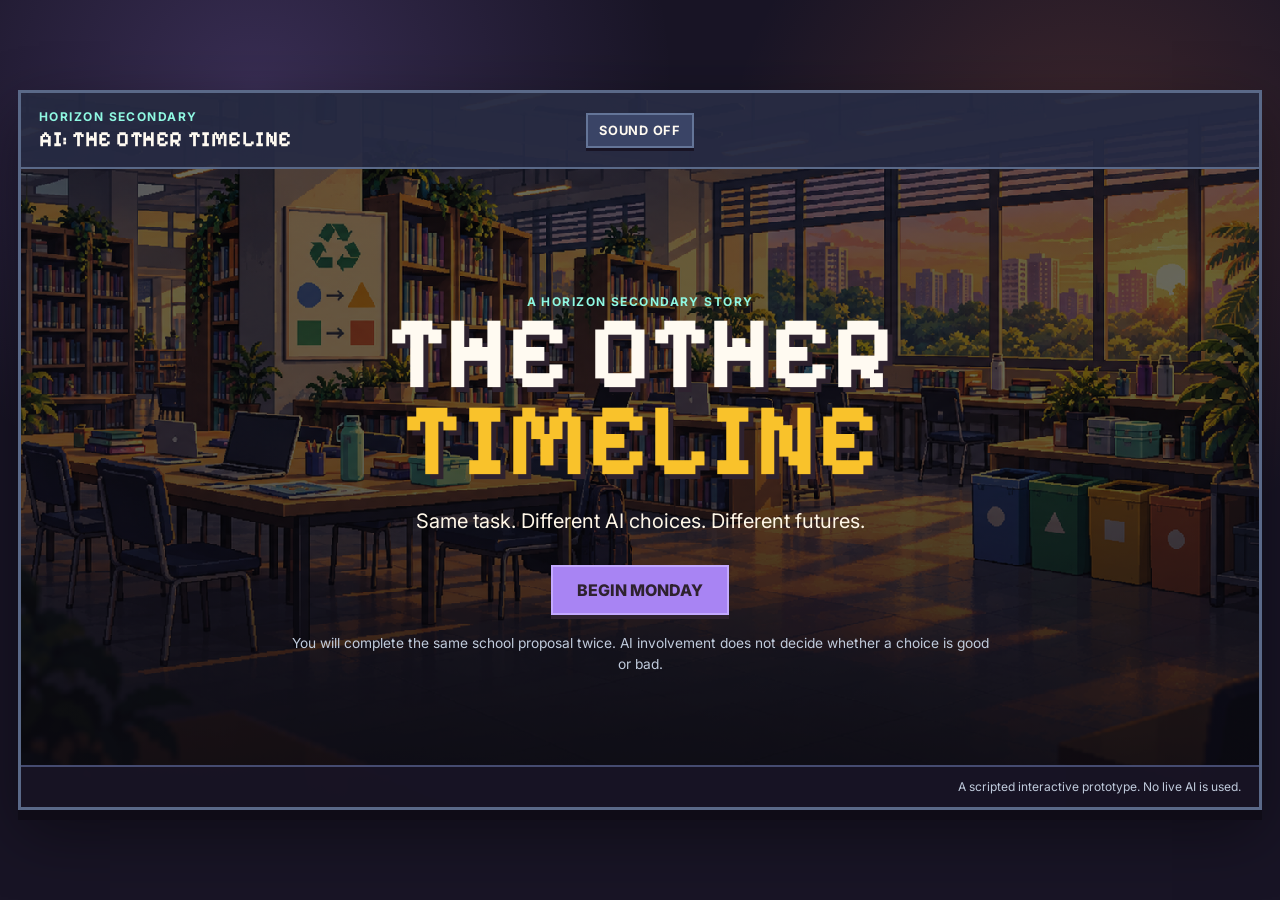
<file: index.html>
<!doctype html>
<html lang="en">
<head>
  <meta charset="utf-8">
  <meta name="viewport" content="width=device-width, initial-scale=1">
  <meta name="theme-color" content="#262b44">
  <meta name="description" content="AI: The Other Timeline — an interactive narrative game about how students use AI while completing the same school project.">
  <title>AI: The Other Timeline</title>
  <link rel="icon" href="favicon.svg" type="image/svg+xml">
  <link rel="preconnect" href="https://fonts.googleapis.com">
  <link rel="preconnect" href="https://fonts.gstatic.com" crossorigin>
  <link href="https://fonts.googleapis.com/css2?family=Inter:wght@400;500;600;700&family=Pixelify+Sans:wght@500;600;700&family=VT323&display=swap" rel="stylesheet">
  <link rel="stylesheet" href="styles.css">
</head>
<body>
  <main id="game" class="game-shell scene-title">
    <section class="game-stage" aria-live="polite">
      <div class="scene-art" aria-hidden="true"></div>
      <header class="topbar">
        <div class="brand-block">
          <span class="eyebrow">HORIZON SECONDARY</span>
          <strong>AI: THE OTHER TIMELINE</strong>
        </div>
        <div class="status-strip" id="statusStrip" hidden>
          <span id="timelineStatus">TIMELINE A</span>
          <span id="dayStatus">MONDAY</span>
          <span id="timeStatus">3:30 PM</span>
        </div>
        <div class="top-actions">
          <button class="icon-button" id="notesButton" type="button" aria-label="Open My Notes" hidden>NOTES</button>
          <button class="icon-button" id="soundButton" type="button" aria-label="Toggle sound" aria-pressed="false">SOUND OFF</button>
        </div>
      </header>

      <section id="screen" class="screen"></section>

      <footer class="stage-footer">
        <div class="progress-dots" id="progressDots" aria-label="Story progress"></div>
        <p id="sourceLabel">A scripted interactive prototype. No live AI is used.</p>
      </footer>
    </section>
  </main>

  <dialog id="notesDialog" class="notes-dialog">
    <div class="dialog-head">
      <div>
        <span class="eyebrow">JAMIE'S JOURNAL</span>
        <h2>My Notes</h2>
      </div>
      <button id="closeNotes" class="icon-button" type="button">CLOSE</button>
    </div>
    <div id="notesContent" class="notes-list"></div>
  </dialog>

  <script src="content.js"></script>
  <script src="game.js"></script>
</body>
</html>
</file>
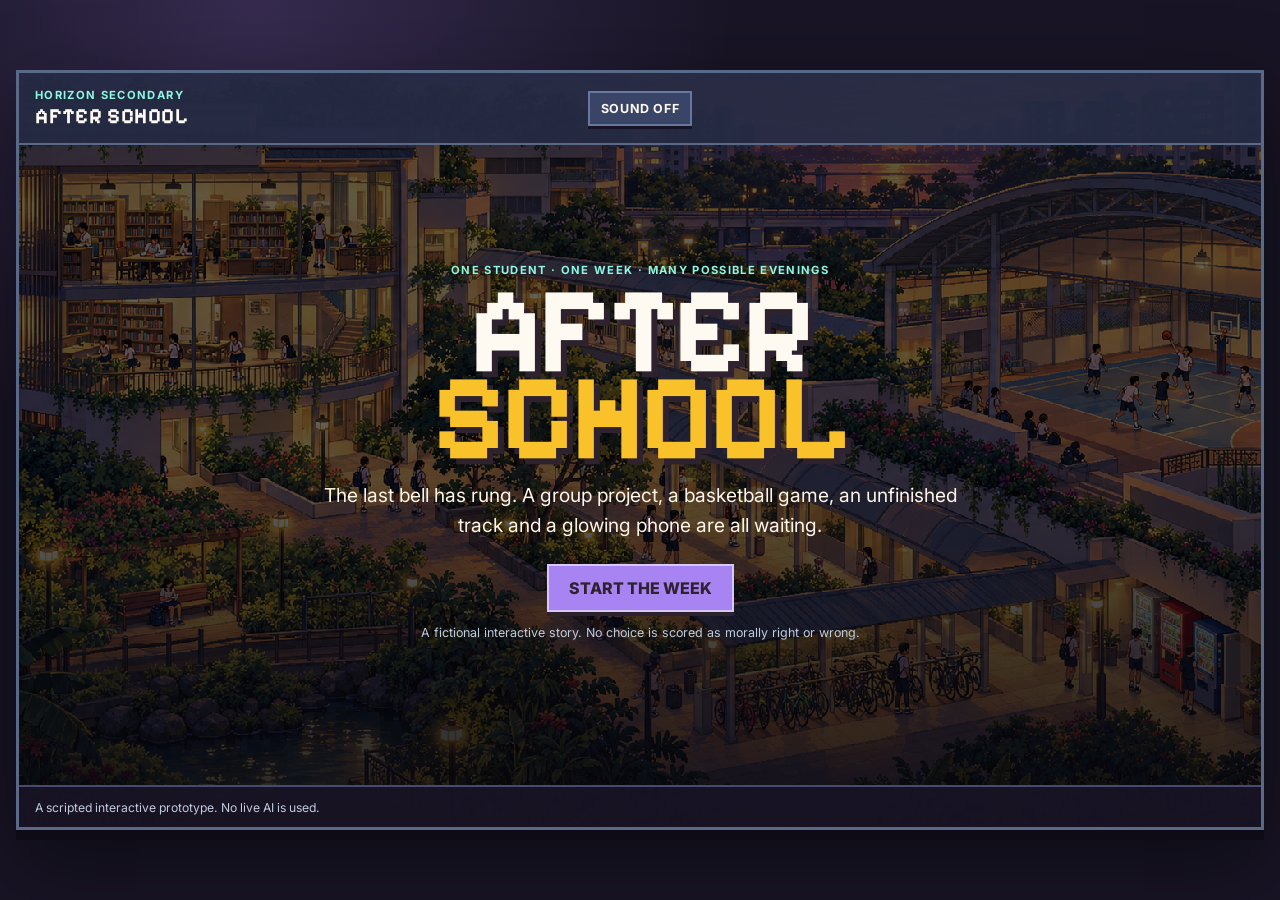
<file: after-school/index.html>
<!doctype html>
<html lang="en">
<head>
  <meta charset="utf-8">
  <meta name="viewport" content="width=device-width, initial-scale=1">
  <meta name="theme-color" content="#262b44">
  <meta name="description" content="AFTER SCHOOL — a cozy interactive story about one student, one afternoon, and the choices that fill it.">
  <title>AFTER SCHOOL</title>
  <link rel="preconnect" href="https://fonts.googleapis.com">
  <link rel="preconnect" href="https://fonts.gstatic.com" crossorigin>
  <link href="https://fonts.googleapis.com/css2?family=Inter:wght@400;500;600;700&family=Pixelify+Sans:wght@500;600;700&family=VT323&display=swap" rel="stylesheet">
  <link rel="stylesheet" href="styles.css">
</head>
<body>
  <main id="game" class="game-shell scene-title">
    <section class="game-stage" aria-live="polite">
      <div class="scene-art" aria-hidden="true"></div>

      <header class="topbar">
        <button class="brand" id="mapButton" type="button" aria-label="Return to campus map">
          <span class="micro">HORIZON SECONDARY</span>
          <strong>AFTER SCHOOL</strong>
        </button>

        <div class="time-block" id="timeBlock" hidden>
          <span>MONDAY</span>
          <strong id="clock">3:40 PM</strong>
        </div>

        <div class="top-actions">
          <button class="utility-button" id="journalButton" type="button" hidden>JOURNAL</button>
          <button class="utility-button" id="soundButton" type="button" aria-pressed="false">SOUND OFF</button>
        </div>
      </header>

      <section class="status-panel" id="statusPanel" hidden aria-label="Player status">
        <button class="status-toggle" id="statusToggle" type="button" aria-expanded="true" aria-controls="statusMetrics">
          <span>STATUS</span><b aria-hidden="true">−</b>
        </button>
        <div class="status-metrics" id="statusMetrics">
        <div class="status-item energy"><span>ENERGY</span><div><i id="energyBar"></i></div><b id="energyValue">80</b></div>
        <div class="status-item project"><span>PROJECT</span><div><i id="projectBar"></i></div><b id="projectValue">10</b></div>
        <div class="status-item connection"><span>CONNECTION</span><div><i id="connectionBar"></i></div><b id="connectionValue">50</b></div>
        <div class="status-item personal"><span>PERSONAL</span><div><i id="personalBar"></i></div><b id="personalValue">20</b></div>
        </div>
      </section>

      <section id="screen" class="screen"></section>

      <footer class="stage-footer">
        <p id="taskLine">A scripted interactive prototype. No live AI is used.</p>
        <div id="toast" class="toast" role="status" aria-live="polite"></div>
      </footer>
    </section>
  </main>

  <dialog id="journalDialog" class="journal-dialog">
    <div class="dialog-head">
      <div><span class="micro">THIS WEEK'S TRACE</span><h2>Journal</h2></div>
      <button class="utility-button" id="closeJournal" type="button">CLOSE</button>
    </div>
    <div id="journalContent" class="journal-content"></div>
  </dialog>

  <dialog id="phoneDialog" class="phone-dialog">
    <div class="phone-shell">
      <div class="phone-head"><span>MESSAGES</span><strong id="phoneClock">3:40</strong></div>
      <div id="phoneContent" class="phone-content"></div>
      <button class="phone-home" id="closePhone" type="button" aria-label="Close phone"></button>
    </div>
  </dialog>

  <script src="content.js"></script>
  <script src="game.js"></script>
</body>
</html>
</file>
<file: styles.css>
:root {
  --plum: #2e222f;
  --navy: #262b44;
  --slate: #3a4466;
  --cream: #ead4aa;
  --peach: #fdcbb0;
  --orange: #f57d4a;
  --gold: #f9c22b;
  --lavender: #a884f3;
  --mint: #8ff8e2;
  --blue: #4d9be6;
  --grey: #c0cbdc;
  --white: #fffaf1;
  font-family: "Inter", sans-serif;
  color: var(--white);
  background: var(--plum);
}

* { box-sizing: border-box; }
[hidden] { display: none !important; }
body { margin: 0; min-width: 320px; min-height: 100vh; background: #181425; }
button, input { font: inherit; }
button { cursor: pointer; }

.game-shell {
  min-height: 100vh;
  display: grid;
  place-items: center;
  padding: 18px;
  background:
    radial-gradient(circle at 20% 10%, rgba(168,132,243,.22), transparent 32%),
    radial-gradient(circle at 85% 20%, rgba(245,125,74,.18), transparent 28%),
    #181425;
}

.game-stage {
  position: relative;
  width: min(1280px, 100%);
  min-height: min(720px, calc(100vh - 36px));
  overflow: hidden;
  border: 3px solid #5a6988;
  box-shadow: 0 10px 0 #0f0c17, 0 24px 60px rgba(0,0,0,.4);
  background: linear-gradient(160deg, #536e8d 0%, #775474 45%, #302b48 100%);
}

.scene-art {
  position: absolute;
  inset: 0;
  background-image:
    linear-gradient(180deg, rgba(24,20,37,.08) 0%, rgba(24,20,37,.12) 48%, rgba(24,20,37,.82) 100%),
    var(--scene-image, none),
    linear-gradient(155deg, #8fd3ff 0%, #f57d4a 38%, #6b3e75 70%, #262b44 100%);
  background-size: cover;
  background-position: center;
  image-rendering: pixelated;
  transition: filter .35s ease, transform .7s ease;
}

.scene-title { --scene-image: url('assets/library.png'); }
.scene-title .scene-art { filter: saturate(.9) brightness(.45); transform: scale(1.02); }
.scene-library { --scene-image: url('assets/library.png'); }
.scene-home { --scene-image: url('assets/home.png'); }
.scene-classroom { --scene-image: url('assets/classroom.png'); }
.scene-dashboard { --scene-image: url('assets/classroom.png'); }
.scene-dashboard .scene-art { filter: blur(8px) brightness(.3); transform: scale(1.06); }

.topbar {
  position: relative;
  z-index: 2;
  display: grid;
  grid-template-columns: 1fr auto 1fr;
  align-items: center;
  gap: 18px;
  min-height: 76px;
  padding: 12px 18px;
  background: rgba(38,43,68,.92);
  border-bottom: 2px solid #5a6988;
}

.brand-block { display: grid; gap: 2px; }
.brand-block strong, h1, h2, h3, .pixel { font-family: "Pixelify Sans", sans-serif; }
.brand-block strong { font-size: clamp(1rem, 2vw, 1.35rem); letter-spacing: .025em; }
.eyebrow { font-size: .75rem; font-weight: 700; letter-spacing: .12em; color: var(--mint); }
.status-strip { display: flex; gap: 12px; align-items: center; font-family: "VT323", monospace; font-size: 1.45rem; }
.status-strip span { padding: 2px 10px; border-left: 2px solid rgba(255,255,255,.18); }
.top-actions { display: flex; justify-content: flex-end; gap: 8px; }
.icon-button { color: var(--white); background: #3a4466; border: 2px solid #647598; padding: 8px 11px; box-shadow: 0 3px 0 #181425; font-size: .8rem; font-weight: 700; letter-spacing: .06em; }
.icon-button:hover, .icon-button:focus-visible { background: #4d587a; transform: translateY(-1px); }

.screen {
  position: relative;
  z-index: 1;
  min-height: calc(min(720px, 100vh - 36px) - 118px);
  display: grid;
  align-content: end;
  padding: clamp(18px, 4vw, 46px);
}

.title-screen { align-self: center; max-width: 770px; margin: auto; text-align: center; padding: 36px; }
.title-screen h1 { margin: 0; font-size: clamp(3.1rem, 8vw, 6.6rem); line-height: .85; color: var(--white); text-shadow: 5px 5px 0 var(--plum); }
.title-screen h1 span { color: var(--gold); display: block; }
.title-screen .subtitle { margin: 22px auto 28px; max-width: 620px; font-size: clamp(1rem, 2vw, 1.25rem); color: #fff7e8; }
.title-screen .meta { margin-top: 18px; color: var(--grey); font-size: .86rem; }

.panel {
  width: min(880px, 100%);
  margin: 0 auto;
  background: rgba(38,43,68,.94);
  border: 3px solid #5a6988;
  box-shadow: 0 6px 0 rgba(24,20,37,.9);
  padding: clamp(18px, 3vw, 30px);
}

.dialogue-panel {
  display: grid;
  grid-template-columns: 132px 1fr;
  gap: 22px;
  width: min(1040px, 100%);
  margin: 0 auto;
  background: var(--cream);
  color: var(--plum);
  border: 3px solid #694f62;
  box-shadow: 0 6px 0 var(--plum);
  padding: clamp(18px, 3vw, 26px);
}
.portrait { aspect-ratio: 1; display: grid; place-items: center; background: var(--slate); color: var(--cream); border: 3px solid var(--plum); font-family: "Pixelify Sans"; font-size: 2.8rem; }
.speaker { display: inline-block; margin-bottom: 7px; font-family: "Pixelify Sans"; font-size: 1.25rem; color: #6b3e75; }
.dialogue-panel p { margin: 0 0 12px; font-size: 1.08rem; line-height: 1.55; }

h2 { margin: 0 0 10px; font-size: clamp(1.8rem, 4vw, 2.7rem); line-height: 1.05; }
h3 { margin: 0; font-size: 1.2rem; }
p { line-height: 1.55; }
.muted { color: var(--grey); }
.cream-text { color: #fff5df; }
.section-label { display: block; margin-bottom: 8px; font-family: "VT323"; font-size: 1.4rem; color: var(--mint); text-transform: uppercase; }

.primary-button, .choice-button, .strategy-card, .solution-card {
  border: 2px solid #694f62;
  box-shadow: 0 4px 0 var(--plum);
  transition: transform .12s ease, background .12s ease, border-color .12s ease;
}
.primary-button { border-color: #c3a9ff; background: var(--lavender); color: var(--plum); padding: 13px 24px; font-weight: 800; min-width: 170px; }
.primary-button:hover, .primary-button:focus-visible { transform: translateY(-2px); background: #c5b3ff; }
.secondary-button { background: #3a4466; color: white; border: 2px solid #66779b; padding: 11px 17px; font-weight: 700; }
.button-row { display: flex; flex-wrap: wrap; gap: 12px; align-items: center; margin-top: 18px; }

.stage-intro { align-self: center; width: min(800px, 100%); margin: auto; text-align: center; }
.stage-intro .panel { background: rgba(38,43,68,.92); }
.task-card { margin: 20px auto; padding: 18px; background: rgba(234,212,170,.96); color: var(--plum); border-left: 7px solid var(--gold); text-align: left; }

.config-grid { display: grid; grid-template-columns: 1fr 1.3fr; gap: 24px; margin-top: 20px; }
.level-picker { padding: 18px; background: rgba(58,68,102,.72); }
.level-value { font-family: "VT323"; font-size: 4.4rem; line-height: 1; color: var(--gold); }
.range { width: 100%; accent-color: var(--lavender); }
.level-ticks { display: flex; justify-content: space-between; font-family: "VT323"; color: var(--grey); font-size: 1.05rem; }
.strategy-grid { display: grid; grid-template-columns: 1fr 1fr; gap: 10px; }
.strategy-card { text-align: left; background: var(--cream); color: var(--plum); padding: 13px; min-height: 96px; }
.strategy-card strong { display: block; margin-bottom: 4px; }
.strategy-card small { display: block; line-height: 1.4; }
.strategy-card.selected { background: #d7c8ff; border-color: var(--lavender); transform: translateY(-2px); }
.strategy-card:disabled { opacity: .44; cursor: not-allowed; transform: none; }

.choices { display: grid; gap: 10px; margin-top: 16px; }
.choice-button { width: 100%; padding: 13px 16px; text-align: left; background: #fff0d1; color: var(--plum); font-weight: 650; }
.choice-button:hover, .choice-button:focus-visible { background: #d9cbff; transform: translateY(-2px); }
.choice-button.selected { background: var(--lavender); }
.response-box { margin-top: 14px; padding: 13px 15px; border-left: 5px solid var(--blue); background: rgba(77,155,230,.16); color: #fff; }
.ai-output { margin: 14px 0; padding: 14px 16px; background: #202b48; border: 2px solid var(--blue); color: #dff3ff; font-family: "VT323"; font-size: 1.32rem; }
.ai-output::before { content: "A.I.D.E. OUTPUT"; display: block; color: var(--mint); font-family: "Inter"; font-size: .7rem; font-weight: 800; letter-spacing: .12em; margin-bottom: 6px; }

.solution-grid { display: grid; grid-template-columns: 1fr 1fr; gap: 10px; margin: 15px 0; }
.solution-card { text-align: left; padding: 12px; background: var(--cream); color: var(--plum); }
.solution-card strong, .solution-card small { display: block; }
.solution-card.selected { background: var(--mint); border-color: #2f756e; }

.proposal-card { background: var(--cream); color: var(--plum); border: 3px solid #694f62; box-shadow: 0 5px 0 var(--plum); padding: 24px; }
.proposal-card h3 { color: #6b3e75; font-size: 1.55rem; }
.quality-reveal { display: grid; grid-template-columns: 1fr auto; gap: 20px; align-items: center; }
.big-score { font-family: "VT323"; font-size: 5rem; color: var(--gold); line-height: 1; }
.question-count { font-family: "VT323"; font-size: 1.3rem; color: var(--mint); }

.summary-grid { display: grid; grid-template-columns: repeat(4, 1fr); gap: 12px; margin-top: 20px; }
.stat-card { background: rgba(58,68,102,.9); padding: 14px; border-top: 4px solid var(--lavender); }
.stat-card span { display: block; color: var(--grey); font-size: .78rem; text-transform: uppercase; letter-spacing: .06em; }
.stat-card strong { display: block; font-family: "VT323"; font-size: 2.5rem; font-weight: 400; }

.rewind { text-align: center; align-self: center; max-width: 760px; margin: auto; }
.rewind-ring { width: 150px; height: 150px; border: 8px solid var(--lavender); border-left-color: transparent; border-radius: 50%; margin: 0 auto 22px; display: grid; place-items: center; font-family: "VT323"; font-size: 3rem; animation: spin 3s linear infinite; }
@keyframes spin { to { transform: rotate(-360deg); } }
@media (prefers-reduced-motion: reduce) { *, *::before, *::after { animation-duration: .01ms !important; transition-duration: .01ms !important; } }

.dashboard { align-self: center; width: min(1100px, 100%); margin: auto; }
.dashboard-grid { display: grid; grid-template-columns: 1.35fr 1fr; gap: 15px; margin-top: 16px; }
.chart-panel { background: rgba(38,43,68,.96); border: 2px solid #5a6988; padding: 18px; }
.chart-panel.focus { grid-row: span 2; }
.bar-pairs { display: grid; gap: 20px; margin-top: 20px; }
.metric-row { display: grid; grid-template-columns: 155px 1fr; gap: 12px; align-items: center; }
.metric-label { font-weight: 700; }
.bars { display: grid; gap: 6px; }
.bar { height: 27px; background: #171b2f; position: relative; }
.bar > i { display: block; height: 100%; width: var(--value); background: var(--bar-color); transition: width .7s ease; }
.bar > span { position: absolute; inset: 0 8px; display: flex; justify-content: space-between; align-items: center; font-family: "VT323"; font-size: 1.15rem; }
.behaviour-list { display: grid; gap: 8px; margin-top: 14px; }
.behaviour { display: flex; justify-content: space-between; padding: 8px 10px; background: rgba(58,68,102,.65); }
.behaviour.yes { border-left: 4px solid var(--mint); }
.behaviour.no { border-left: 4px solid #7f708a; color: var(--grey); }
.disclaimer { color: var(--grey); font-size: .8rem; margin: 14px 0 0; }

.stage-footer { position: absolute; z-index: 2; left: 0; right: 0; bottom: 0; min-height: 42px; display: flex; align-items: center; justify-content: space-between; gap: 16px; padding: 7px 18px; background: rgba(24,20,37,.92); border-top: 2px solid #454b70; }
.stage-footer p { margin: 0; color: var(--grey); font-size: .75rem; }
.progress-dots { display: flex; gap: 6px; }
.progress-dots i { width: 9px; height: 9px; display: block; background: #555a77; }
.progress-dots i.done { background: var(--mint); }
.progress-dots i.active { background: var(--gold); box-shadow: 0 0 0 2px rgba(249,194,43,.25); }

.notes-dialog { width: min(680px, calc(100% - 28px)); max-height: calc(100vh - 40px); color: var(--white); background: var(--navy); border: 3px solid #7082a7; box-shadow: 0 10px 0 #181425; padding: 0; }
.notes-dialog::backdrop { background: rgba(10,8,18,.72); backdrop-filter: blur(3px); }
.dialog-head { position: sticky; top: 0; display: flex; align-items: center; justify-content: space-between; gap: 12px; background: var(--slate); padding: 16px 18px; border-bottom: 2px solid #7082a7; }
.dialog-head h2 { margin: 0; }
.notes-list { padding: 18px; display: grid; gap: 12px; }
.note-card { background: var(--cream); color: var(--plum); padding: 15px; border-left: 6px solid var(--blue); }
.note-card small { display: block; margin-bottom: 4px; font-weight: 800; letter-spacing: .06em; }
.empty-note { color: var(--grey); padding: 30px; text-align: center; }

@media (max-width: 820px) {
  .game-shell { padding: 0; }
  .game-stage { min-height: 100vh; border: 0; box-shadow: none; }
  .topbar { grid-template-columns: 1fr auto; }
  .status-strip { grid-column: 1 / -1; grid-row: 2; justify-content: center; font-size: 1.1rem; }
  .top-actions { grid-column: 2; grid-row: 1; }
  .screen { min-height: calc(100vh - 150px); padding: 16px 14px 70px; }
  .dialogue-panel { grid-template-columns: 76px 1fr; gap: 13px; }
  .portrait { font-size: 1.7rem; }
  .config-grid, .dashboard-grid { grid-template-columns: 1fr; }
  .chart-panel.focus { grid-row: auto; }
  .summary-grid { grid-template-columns: 1fr 1fr; }
  .stage-footer { align-items: flex-start; flex-direction: column; gap: 5px; }
}

@media (max-width: 520px) {
  .brand-block .eyebrow { display: none; }
  .brand-block strong { font-size: .9rem; }
  .icon-button { padding: 7px; font-size: .7rem; }
  .title-screen { padding: 12px; }
  .dialogue-panel { grid-template-columns: 1fr; }
  .portrait { width: 66px; }
  .strategy-grid, .solution-grid { grid-template-columns: 1fr; }
  .summary-grid { grid-template-columns: 1fr; }
  .metric-row { grid-template-columns: 1fr; }
  .topbar { gap: 8px; padding: 10px; }
}
</file>
<file: after-school/styles.css>
:root {
  --plum: #2e222f;
  --night: #181425;
  --navy: #262b44;
  --slate: #3a4466;
  --cream: #ead4aa;
  --peach: #fdcbb0;
  --grey: #c0cbdc;
  --orange: #f57d4a;
  --gold: #f9c22b;
  --lavender: #a884f3;
  --mint: #8ff8e2;
  --blue: #4d9be6;
  --white: #fffaf1;
  font-family: "Inter", system-ui, sans-serif;
  color: var(--white);
  background: var(--night);
}

* { box-sizing: border-box; }
[hidden] { display: none !important; }
body { margin: 0; min-width: 320px; min-height: 100vh; background: var(--night); }
button { font: inherit; cursor: pointer; }
button:disabled { cursor: default; }

.game-shell {
  min-height: 100vh;
  display: grid;
  place-items: center;
  padding: 16px;
  background: radial-gradient(circle at 20% 0%, rgba(168,132,243,.2), transparent 35%), var(--night);
}

.game-stage {
  position: relative;
  width: min(1280px, 100%);
  min-height: min(760px, calc(100vh - 32px));
  overflow: hidden;
  border: 3px solid #596988;
  background: var(--navy);
  box-shadow: 0 10px 0 #0e0b16, 0 30px 80px rgba(0,0,0,.45);
}

.scene-art {
  position: absolute;
  inset: 0;
  background-image: linear-gradient(180deg, rgba(24,20,37,.08), rgba(24,20,37,.12) 52%, rgba(24,20,37,.72)), var(--scene-image);
  background-size: cover;
  background-position: center;
  image-rendering: pixelated;
  transition: filter .35s ease, transform .6s ease;
}

.scene-title { --scene-image: url("campus-map.png"); }
.scene-title .scene-art { filter: brightness(.42) saturate(.9); transform: scale(1.025); }
.scene-map { --scene-image: url("campus-map.png"); }
.scene-transit { --scene-image: url("campus-map.png"); }
.scene-canteen { --scene-image: url("classroom.png"); }
.scene-library { --scene-image: url("library.png"); }
.scene-court { --scene-image: url("basketball-court.png"); }
.scene-home { --scene-image: url("home.png"); }
.scene-classroom { --scene-image: url("classroom.png"); }
.scene-ending { --scene-image: url("campus-map.png"); }
.scene-ending .scene-art { filter: brightness(.34) saturate(.75) blur(2px); transform: scale(1.02); }

.topbar {
  position: relative;
  z-index: 5;
  display: grid;
  grid-template-columns: 1fr auto 1fr;
  align-items: center;
  min-height: 72px;
  padding: 10px 16px;
  background: rgba(38,43,68,.94);
  border-bottom: 2px solid #596988;
}

.brand { display: grid; gap: 1px; text-align: left; color: var(--white); border: 0; background: transparent; padding: 0; }
.brand:disabled { cursor: default; }
.brand strong, h1, h2, h3 { font-family: "Pixelify Sans", ui-monospace, monospace; }
.brand strong { font-size: clamp(1.05rem, 2vw, 1.35rem); letter-spacing: .03em; }
.micro { font-size: .7rem; letter-spacing: .12em; font-weight: 700; color: var(--mint); }
.time-block { display: flex; align-items: baseline; gap: 10px; font-family: "VT323", ui-monospace, monospace; }
.time-block span { color: var(--grey); font-size: 1.1rem; }
.time-block strong { color: var(--gold); font-size: 1.65rem; font-weight: 400; }
.top-actions { justify-self: end; display: flex; gap: 8px; }
.utility-button, .secondary-button {
  color: var(--white);
  background: var(--slate);
  border: 2px solid #66789b;
  box-shadow: 0 3px 0 var(--night);
  padding: 8px 11px;
  font-size: .78rem;
  font-weight: 700;
  letter-spacing: .05em;
}
.utility-button:hover, .secondary-button:hover { transform: translateY(-1px); background: #4a577d; }

.status-panel {
  position: absolute;
  z-index: 4;
  top: 86px;
  left: 16px;
  width: 210px;
  padding: 0;
  background: rgba(38,43,68,.92);
  border: 2px solid #596988;
  box-shadow: 0 4px 0 rgba(24,20,37,.72);
}
.status-toggle { width: 100%; display: flex; align-items: center; justify-content: space-between; padding: 8px 11px; color: var(--mint); background: var(--slate); border: 0; border-bottom: 2px solid #596988; font-size: .65rem; font-weight: 800; letter-spacing: .12em; }
.status-toggle b { color: var(--gold); font: 1.2rem "VT323"; }
.status-metrics { padding: 10px 12px 12px; }
.status-panel.collapsed { width: 88px; }
.status-panel.collapsed .status-toggle { border-bottom: 0; }
.status-panel.collapsed .status-metrics { display: none; }
.status-item { display: grid; grid-template-columns: 1fr 36px; gap: 4px 8px; align-items: center; margin-bottom: 9px; }
.status-item:last-child { margin: 0; }
.status-item span { font-size: .62rem; letter-spacing: .08em; color: var(--grey); }
.status-item b { grid-row: span 2; grid-column: 2; font-family: "VT323"; font-size: 1.35rem; font-weight: 400; text-align: right; }
.status-item div { height: 7px; background: var(--night); }
.status-item i { display: block; height: 100%; transition: width .45s ease; }
.status-item.project i, .project-fill { background: var(--lavender); }
.status-item.connection i, .connection-fill { background: var(--orange); }
.status-item.personal i, .personal-fill { background: var(--mint); }
.status-item.energy i { background: var(--gold); }

.screen {
  position: relative;
  z-index: 2;
  min-height: calc(min(760px, 100vh - 32px) - 116px);
  display: grid;
  align-items: end;
  padding: clamp(18px, 4vw, 44px) clamp(16px, 4vw, 44px) 68px;
}

.title-screen { align-self: center; width: min(760px, 100%); margin: auto; text-align: center; padding: 34px; }
.title-screen h1 { margin: 10px 0 18px; font-size: clamp(4rem, 10vw, 7.6rem); line-height: .72; letter-spacing: -.03em; text-shadow: 6px 6px 0 var(--plum); }
.title-screen h1 span { color: var(--gold); }
.title-copy { max-width: 660px; margin: 0 auto 24px; font-size: clamp(1rem, 2vw, 1.2rem); color: #fff6e8; line-height: 1.55; }
.smallprint { color: var(--grey); font-size: .78rem; }
.button-row { display: flex; flex-wrap: wrap; gap: 10px; margin-top: 18px; }
.button-row.centered { justify-content: center; }
.primary-button {
  min-width: 170px;
  padding: 12px 20px;
  color: var(--plum);
  background: var(--lavender);
  border: 2px solid #d4c8ff;
  box-shadow: 0 4px 0 var(--plum);
  font-weight: 800;
}
.primary-button:hover, .primary-button:focus-visible { transform: translateY(-2px); background: #c8b6ff; }

.dialogue-panel {
  width: min(1040px, 100%);
  max-height: calc(100vh - 190px);
  overflow-y: auto;
  overscroll-behavior: contain;
  scrollbar-gutter: stable;
  margin: 0 auto;
  display: grid;
  grid-template-columns: 112px 1fr;
  gap: 20px;
  padding: clamp(17px, 3vw, 26px);
  color: var(--plum);
  background: rgba(234,212,170,.97);
  border: 3px solid #694f62;
  box-shadow: 0 6px 0 var(--plum);
}
.portrait { aspect-ratio: 1; display: grid; place-items: center; align-self: start; background: var(--slate); color: var(--cream); border: 3px solid var(--plum); font-family: "Pixelify Sans"; font-size: 2rem; }
.day-portrait { padding: 10px 6px; color: var(--mint); background: linear-gradient(145deg, #343d61, #23283f); border-color: #6b3e75; box-shadow: inset 0 0 0 2px rgba(255,255,255,.06), 4px 4px 0 rgba(46,34,47,.25); font-size: clamp(.7rem, 1.2vw, .92rem); line-height: 1; letter-spacing: .07em; text-align: center; }
.character-art { background-image: url("character-concepts.png") !important; background-size: 400% 200% !important; background-repeat: no-repeat !important; image-rendering: pixelated; }
.character-art.portrait-player { background-position: 0 0 !important; }
.character-art.portrait-maya { background-position: 33.333% 0 !important; }
.character-art.portrait-jay { background-position: 66.667% 0 !important; }
.character-art.portrait-teacher { background-position: 100% 0 !important; }
.portrait.scene-logo { width: 148px; border-width: 4px; background-color: var(--night); background-image: url("activity-atlas.png"); background-size: 400% 400%; background-repeat: no-repeat; image-rendering: pixelated; box-shadow: 4px 4px 0 rgba(46,34,47,.35); }
.dialogue-panel.has-scene-logo { grid-template-columns: 148px 1fr; }
.atlas { background-image: url("activity-atlas.png") !important; background-size: 400% 400% !important; background-repeat: no-repeat !important; image-rendering: pixelated; }
.portrait-player { background-position: 0 0 !important; }
.portrait-maya { background-position: 33.333% 0 !important; }
.portrait-jay { background-position: 66.667% 0 !important; }
.portrait-teacher { background-position: 100% 0 !important; }
.scene-hawker { background-position: 0 33.333% !important; }
.scene-maya-discuss { background-position: 33.333% 33.333% !important; }
.scene-court-action { background-position: 66.667% 33.333% !important; }
.scene-cinema { background-position: 100% 33.333% !important; }
.scene-mall { background-position: 0 66.667% !important; }
.scene-library { background-position: 33.333% 66.667% !important; }
.scene-mrt { background-position: 66.667% 66.667% !important; }
.scene-family { background-position: 100% 66.667% !important; }
.scene-music { background-position: 0 100% !important; }
.scene-tuition { background-position: 33.333% 100% !important; }
.scene-maya-slides { background-position: 66.667% 100% !important; }
.scene-sleep { background-position: 100% 100% !important; }
.scene-concepts { background-image: url("scene-concepts.png") !important; background-size: 200% 200% !important; background-repeat: no-repeat !important; image-rendering: pixelated; }
.scene-concept-library { background-position: 0 0 !important; }
.scene-concept-court { background-position: 100% 0 !important; }
.scene-concept-hawker { background-position: 0 100% !important; }
.scene-concept-cinema { background-position: 100% 100% !important; }
.dialogue-copy { min-width: 0; }
.location-label { display: block; color: #6b3e75; font-family: "VT323"; font-size: 1.25rem; }
.speaker { display: block; margin-top: 5px; color: #6b3e75; font-size: .72rem; letter-spacing: .1em; font-weight: 800; }
.dialogue-panel h2 { margin: 2px 0 10px; font-size: clamp(1.6rem, 4vw, 2.35rem); }
.dialogue-panel p { margin: 7px 0; line-height: 1.52; }
.choices { display: grid; grid-template-columns: repeat(auto-fit, minmax(210px, 1fr)); gap: 10px; margin-top: 17px; }
.choice-button {
  min-height: 74px;
  padding: 12px 14px;
  text-align: left;
  color: var(--plum);
  background: #fff0d1;
  border: 2px solid #694f62;
  box-shadow: 0 4px 0 var(--plum);
}
.choice-button span, .choice-button small { display: block; }
.choice-button span { font-weight: 700; }
.choice-button small { margin-top: 5px; color: #756173; line-height: 1.3; }
.choice-button:hover, .choice-button:focus-visible { transform: translateY(-2px); background: #ddd0ff; }
.choice-button:disabled { opacity: .48; transform: none; }
.message-stack { display: grid; grid-template-columns: 1fr 1fr; gap: 10px; margin: 15px 0; }
.message-stack article { padding: 12px; background: #202b48; color: #eef7ff; border-left: 5px solid var(--blue); }
.message-stack span { font: 1.08rem "VT323"; color: var(--mint); }
.message-stack p { margin: 3px 0 0; }
.response-card { margin-top: 20px; padding: 22px; display: grid; grid-template-columns: minmax(0, 1fr) minmax(220px, 320px); gap: 12px 24px; align-items: start; color: var(--white); background: var(--navy); border-left: 6px solid var(--blue); }
.response-card > p { grid-column: 1; margin-top: 2px; font-size: 1.02rem; }
.response-card > .effect-line, .response-card > .button-row, .response-card > .primary-button { grid-column: 1; }
.response-card > .effect-line { margin: 8px 0 10px; }
.response-card > .button-row { margin: 4px 0 8px; }
.response-card > .primary-button { justify-self: start; margin-top: 10px; }
.choice-illustration { grid-column: 2; grid-row: 1 / span 5; width: 100%; max-width: 320px; aspect-ratio: 1; justify-self: end; margin: 0; border: 2px solid #7082a7; }
.activity-result { align-self: center; width: min(760px, 100%); margin: auto; display: grid; grid-template-columns: minmax(280px, 360px) minmax(250px, 1fr); overflow: hidden; color: var(--plum); background: var(--cream); border: 3px solid #694f62; box-shadow: 0 7px 0 var(--plum); }
.activity-illustration { width: 100%; max-width: 360px; aspect-ratio: 1; min-height: 0; border-right: 3px solid #694f62; background-color: var(--slate); }
.activity-caption { align-self: center; padding: clamp(18px, 2.5vw, 28px); }
.activity-caption h2 { margin: 4px 0 12px; font-size: clamp(1.7rem, 3vw, 2.5rem); }
.activity-caption p { line-height: 1.55; }
.metric-explainer { padding: 9px 11px; background: rgba(38,43,68,.1); border-left: 4px solid #6b3e75; font-size: .86rem; }
.effect-line { display: flex; flex-wrap: wrap; gap: 8px; margin-top: 12px; }
.effect-line span { padding: 4px 8px; color: var(--plum); background: var(--mint); font: 1.05rem "VT323"; }

.map-screen { position: absolute; inset: 0; }
.singapore-landmarks { position: absolute; inset: 0; pointer-events: none; }
.singapore-landmarks span { position: absolute; padding: 3px 6px; color: var(--night); background: rgba(249,194,43,.86); border: 2px solid var(--plum); box-shadow: 2px 2px 0 var(--plum); font: .78rem "VT323"; transform: rotate(-2deg); }
.singapore-landmarks span:nth-child(1) { left: 8%; top: 19%; }
.singapore-landmarks span:nth-child(2) { left: 44%; top: 42%; transform: rotate(2deg); }
.singapore-landmarks span:nth-child(3) { left: 9%; bottom: 12%; }
.singapore-landmarks span:nth-child(4) { right: 8%; bottom: 13%; transform: rotate(2deg); }
.map-heading {
  position: absolute;
  top: 22px;
  left: 50%;
  width: min(480px, calc(100% - 270px));
  transform: translateX(-50%);
  padding: 13px 18px;
  text-align: center;
  background: rgba(38,43,68,.9);
  border: 2px solid #596988;
}
.map-heading h2 { margin: 0; font-size: clamp(1.45rem, 3vw, 2.1rem); }
.map-heading p { margin: 3px 0 0; color: var(--grey); font-size: .82rem; }
.map-hotspot {
  position: absolute;
  display: grid;
  grid-template-columns: auto 1fr;
  gap: 0 9px;
  align-items: center;
  min-width: 156px;
  padding: 10px 12px;
  text-align: left;
  color: var(--plum);
  background: rgba(234,212,170,.96);
  border: 3px solid #694f62;
  box-shadow: 0 5px 0 var(--plum);
  animation: float 2.8s ease-in-out infinite;
}
.map-hotspot:hover:not(:disabled), .map-hotspot:focus-visible:not(:disabled) { transform: translateY(-4px); background: #fff0d1; }
.map-hotspot strong { font-family: "Pixelify Sans"; font-size: 1.05rem; }
.map-hotspot small { grid-column: 2; color: #6b3e75; font: .9rem "VT323"; }
.map-hotspot.complete, .map-hotspot.closed, .map-hotspot.quiet { opacity: .65; animation: none; }
.map-hotspot.visited { border-color: var(--mint); }
.map-hotspot.complete { background: var(--mint); }
.map-hotspot.closed { filter: grayscale(.5); }
.map-hotspot.blocked { opacity: .55; animation: none; filter: grayscale(.35); }
.map-icon { grid-row: span 2; display: grid; place-items: center; width: 32px; height: 32px; color: white; background: var(--slate); font: 1.4rem "VT323"; }
.library-spot { top: 26%; left: 23%; }
.court-spot { top: 23%; right: 15%; animation-delay: .5s; }
.canteen-spot { top: 48%; left: 40%; animation-delay: .8s; }
.transit-spot { bottom: 17%; left: 13%; animation-delay: 1s; }
.home-spot { bottom: 20%; right: 20%; animation-delay: 1.5s; }
@keyframes float { 50% { transform: translateY(-3px); } }
.map-actions { position: absolute; right: 0; bottom: 0; display: flex; gap: 8px; }

.stage-footer {
  position: absolute;
  z-index: 6;
  left: 0;
  right: 0;
  bottom: 0;
  min-height: 42px;
  display: flex;
  align-items: center;
  justify-content: space-between;
  padding: 7px 16px;
  background: rgba(24,20,37,.94);
  border-top: 2px solid #454b70;
}
.stage-footer p { margin: 0; color: var(--grey); font-size: .76rem; }
.toast { max-width: 420px; color: var(--mint); opacity: 0; transform: translateY(6px); transition: .2s ease; }
.toast.show { opacity: 1; transform: translateY(0); }

dialog { color: var(--white); }
dialog::backdrop { background: rgba(10,8,18,.72); backdrop-filter: blur(3px); }
.journal-dialog { width: min(720px, calc(100% - 28px)); max-height: calc(100vh - 36px); padding: 0; background: var(--navy); border: 3px solid #7082a7; box-shadow: 0 10px 0 var(--night); }
.dialog-head { position: sticky; top: 0; z-index: 2; display: flex; justify-content: space-between; align-items: center; padding: 14px 16px; background: var(--slate); border-bottom: 2px solid #7082a7; }
.dialog-head h2 { margin: 0; }
.journal-content { padding: 17px; }
.journal-content h3 { margin: 20px 0 10px; }
.journal-stats { display: grid; grid-template-columns: repeat(3,1fr); gap: 9px; }
.journal-stats div { padding: 12px; background: var(--slate); border-top: 4px solid var(--lavender); }
.journal-stats span { display: block; color: var(--grey); font-size: .68rem; }
.journal-stats strong { font: 2.2rem "VT323"; }
.journal-note { padding: 12px 14px; margin-bottom: 9px; color: var(--plum); background: var(--cream); border-left: 6px solid var(--blue); }
.journal-note span { color: #6b3e75; font: 1.02rem "VT323"; }
.journal-note p { margin: 4px 0 0; }
.empty { color: var(--grey); }

.phone-dialog { width: min(390px, calc(100% - 24px)); padding: 0; background: transparent; border: 0; }
.phone-shell { padding: 14px; background: var(--navy); border: 5px solid #0f0d19; border-radius: 28px; box-shadow: 0 14px 50px rgba(0,0,0,.55); }
.phone-head { display: flex; justify-content: space-between; padding: 6px 8px 13px; color: var(--mint); font: 1.15rem "VT323"; }
.phone-content { display: grid; gap: 10px; }
.phone-message { padding: 12px; color: var(--plum); background: var(--cream); border-left: 5px solid var(--blue); }
.phone-message.has-avatar { display: grid; grid-template-columns: 54px 1fr; gap: 10px; align-items: start; }
.phone-avatar { width: 54px; aspect-ratio: 1; border: 2px solid #694f62; background-color: var(--slate); }
.phone-message span { font: 1rem "VT323"; color: #6b3e75; }
.phone-message p { margin: 3px 0 0; line-height: 1.4; }
.phone-message.feed { border-left-color: var(--orange); }
.phone-brief { margin: 0; padding: 9px 10px; color: var(--mint); background: var(--night); border-left: 4px solid var(--gold); font-size: .78rem; line-height: 1.35; }
.phone-task { width: 100%; margin-top: 9px; padding: 8px; text-align: left; color: var(--plum); background: #fff0d1; border: 2px solid #694f62; font-size: .72rem; font-weight: 800; }
.phone-task:disabled { opacity: .55; }
.phone-action { width: 100%; margin-top: 12px; padding: 12px; color: var(--plum); background: var(--lavender); border: 0; font-weight: 800; }
.phone-action:disabled { opacity: .5; }
.phone-home { display: block; width: 48px; height: 5px; margin: 15px auto 0; border: 0; border-radius: 4px; background: #8991aa; }

.ending-screen { align-self: center; width: min(1050px, 100%); margin: auto; display: grid; grid-template-columns: 1.4fr .8fr; gap: 18px; }
.ending-copy, .ending-summary { padding: clamp(20px, 4vw, 34px); background: rgba(38,43,68,.96); border: 3px solid #596988; box-shadow: 0 6px 0 var(--night); }
.ending-copy h1 { margin: 8px 0 18px; color: var(--gold); font-size: clamp(2.2rem, 5vw, 4.4rem); line-height: .95; }
.ending-copy p { font-size: 1.05rem; line-height: 1.62; }
.ending-copy blockquote { margin: 22px 0; padding-left: 15px; color: var(--mint); border-left: 5px solid var(--mint); }
.ending-summary { align-self: stretch; }
.ending-bar { display: grid; grid-template-columns: 90px 1fr 34px; gap: 8px; align-items: center; margin: 16px 0; }
.ending-bar span { color: var(--grey); font-size: .76rem; }
.ending-bar div { height: 12px; background: var(--night); }
.ending-bar i { display: block; height: 100%; }
.ending-bar b { font: 1.15rem "VT323"; }
.route-count { display: flex; align-items: baseline; gap: 10px; padding: 10px 0; border-top: 1px solid #596988; }
.route-count strong { color: var(--gold); font: 2rem "VT323"; }
.route-count span { color: var(--grey); }

@media (prefers-reduced-motion: reduce) {
  *, *::before, *::after { animation-duration: .01ms !important; transition-duration: .01ms !important; scroll-behavior: auto !important; }
}

@media (max-width: 820px) {
  .game-shell { padding: 0; }
  .game-stage { min-height: 100vh; border: 0; box-shadow: none; }
  .topbar { grid-template-columns: 1fr auto; }
  .time-block { grid-column: 1 / -1; grid-row: 2; justify-self: center; }
  .top-actions { grid-column: 2; grid-row: 1; }
  .screen { min-height: calc(100vh - 130px); padding: 16px 14px 70px; }
  .status-panel { top: 102px; left: 10px; width: 180px; }
  .dialogue-panel { grid-template-columns: 72px 1fr; gap: 12px; }
  .dialogue-panel.has-scene-logo { grid-template-columns: 112px 1fr; }
  .portrait.scene-logo { width: 112px; }
  .portrait { font-size: 1.35rem; }
  .map-heading { top: 12px; left: auto; right: 10px; transform: none; width: min(330px, calc(100% - 205px)); }
  .library-spot { top: 33%; left: 5%; }
  .court-spot { top: 31%; right: 5%; }
  .canteen-spot { top: 52%; left: 38%; }
  .transit-spot { bottom: 21%; left: 5%; }
  .home-spot { bottom: 22%; right: 5%; }
  .ending-screen { grid-template-columns: 1fr; overflow: auto; max-height: calc(100vh - 180px); }
  .activity-result { width: min(600px, 100%); grid-template-columns: 1fr; max-height: calc(100vh - 190px); overflow: auto; }
  .activity-illustration { width: min(320px, 100%); min-height: 0; justify-self: center; border: 0; border-bottom: 3px solid #694f62; border-left: 3px solid #694f62; border-right: 3px solid #694f62; }
}

@media (max-width: 560px) {
  .brand .micro { display: none; }
  .brand strong { font-size: .9rem; }
  .utility-button { padding: 7px; font-size: .66rem; }
  .status-panel { position: absolute; top: 102px; left: 8px; z-index: 8; width: min(210px, calc(100% - 16px)); border-width: 2px; box-shadow: 0 4px 0 rgba(24,20,37,.72); }
  .status-panel.collapsed { width: 88px; }
  .status-item { margin: 0 5px; grid-template-columns: 1fr 26px; }
  .status-item span { font-size: .51rem; }
  .screen { min-height: calc(100vh - 188px); }
  .dialogue-panel, .dialogue-panel.has-scene-logo { grid-template-columns: 1fr; max-height: calc(100vh - 190px); }
  .portrait { width: 58px; }
  .portrait.scene-logo { width: min(150px, 46vw); }
  .message-stack { grid-template-columns: 1fr; }
  .response-card { grid-template-columns: 1fr; padding: 16px; }
  .response-card > p, .response-card > .effect-line, .response-card > .button-row, .response-card > .primary-button, .choice-illustration { grid-column: 1; }
  .choice-illustration { grid-row: 1; width: min(260px, 100%); justify-self: center; margin-bottom: 6px; }
  .response-card > p { grid-row: 2; }
  .response-card > .effect-line { grid-row: 3; }
  .response-card > .button-row { grid-row: 4; }
  .response-card > .primary-button { grid-row: 5; }
  .choices { grid-template-columns: 1fr; }
  .map-heading { top: 12px; left: 10px; right: 10px; width: auto; }
  .map-heading p { display: none; }
  .map-hotspot { min-width: 132px; padding: 8px; }
  .map-hotspot strong { font-size: .86rem; }
  .map-icon { width: 26px; height: 26px; }
  .library-spot { top: 27%; left: 4%; }
  .court-spot { top: 42%; right: 4%; }
  .canteen-spot { top: 55%; left: 35%; }
  .transit-spot { bottom: 30%; left: 4%; }
  .home-spot { bottom: 17%; right: 4%; }
  .map-actions { left: 0; right: 0; justify-content: center; }
  .stage-footer { align-items: flex-start; }
  .stage-footer p { max-width: 70%; }
  .journal-stats { grid-template-columns: 1fr; }
  .activity-illustration { min-height: 0; }
}
</file>
